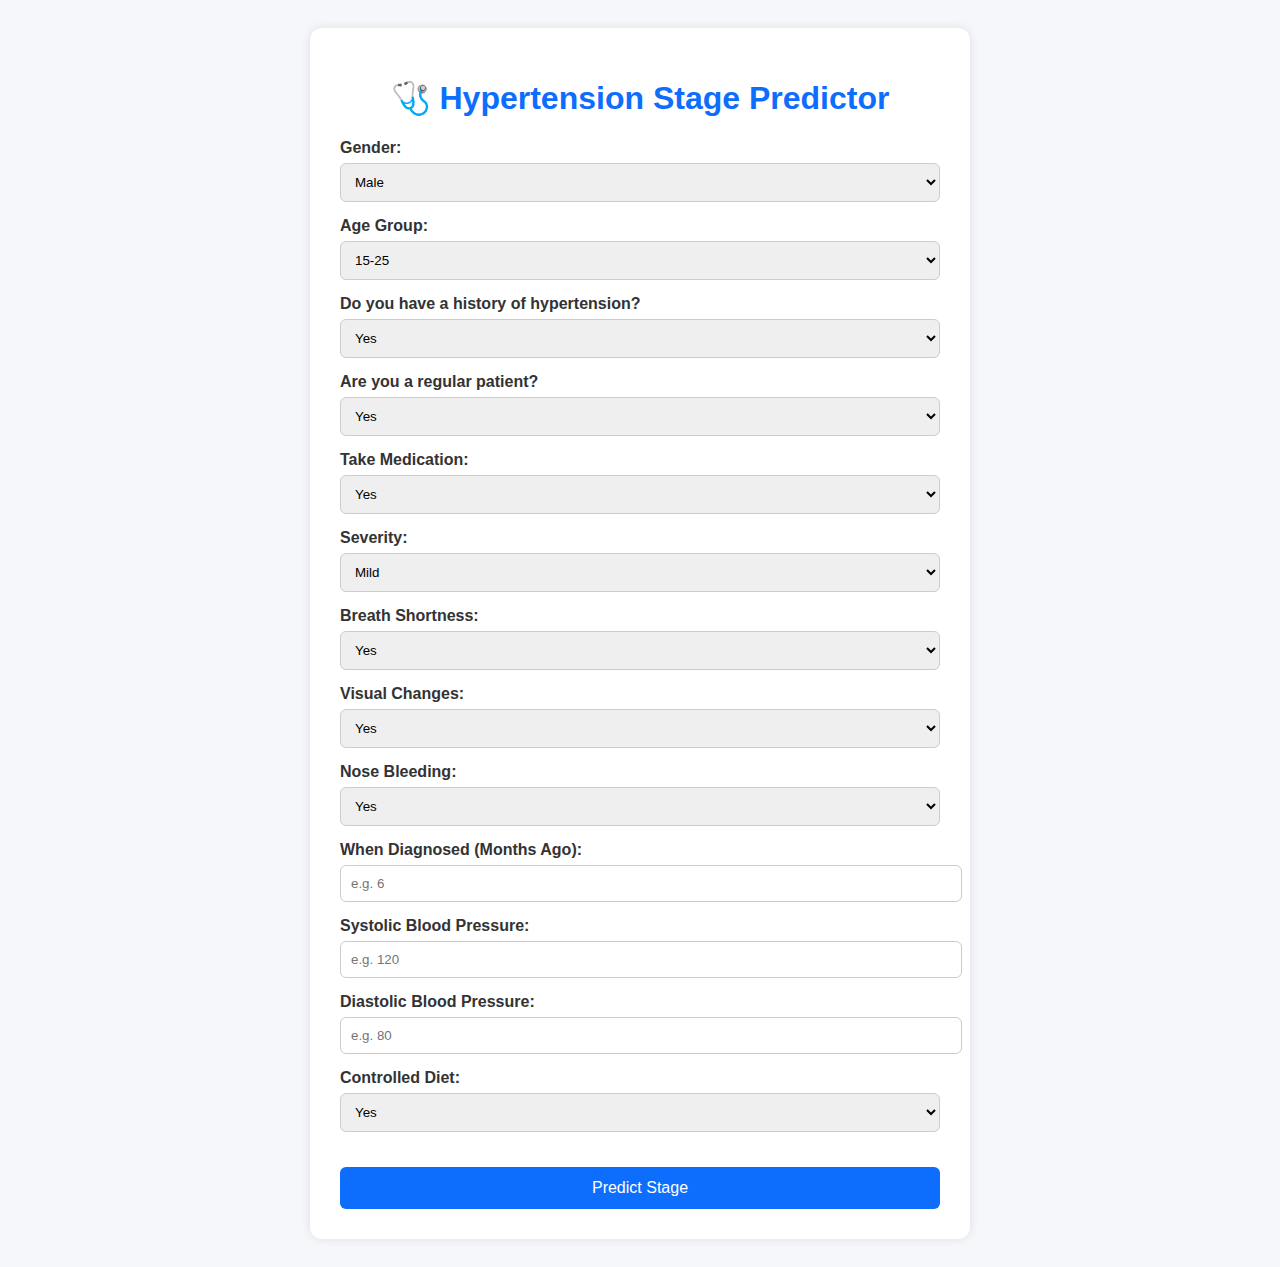
<file: templates/index.html>
<!DOCTYPE html>
<html lang="en">
<head>
    <meta charset="UTF-8">
    <meta name="viewport" content="width=device-width, initial-scale=1.0">
    <title>Hypertension Stage Predictor</title>
    <link rel="stylesheet" href="/static/style.css">
</head>
<body>
    <div class="container">
        <h1>🩺 Hypertension Stage Predictor</h1>
        <form action="/predict" method="POST">
            <div class="form-group">
                <label>Gender:</label>
                <select name="Gender" required>
                    <option value="0">Male</option>
                    <option value="1">Female</option>
                </select>
            </div>

            <div class="form-group">
                <label>Age Group:</label>
                <select name="Age" required>
                    <option value="0">15-25</option>
                    <option value="1">25-35</option>
                    <option value="2">35-45</option>
                    <option value="3">45-55</option>
                    <option value="4">55-65</option>
                    <option value="5">65+</option>
                </select>
            </div>

            <div class="form-group">
                <label>Do you have a history of hypertension?</label>
                <select name="History" required>
                    <option value="1">Yes</option>
                    <option value="0">No</option>
                </select>
            </div>

            <div class="form-group">
                <label>Are you a regular patient?</label>
                <select name="Patient" required>
                    <option value="1">Yes</option>
                    <option value="0">No</option>
                </select>
            </div>

            <div class="form-group">
                <label>Take Medication:</label>
                <select name="TakeMedication" required>
                    <option value="1">Yes</option>
                    <option value="0">No</option>
                </select>
            </div>

            <div class="form-group">
                <label>Severity:</label>
                <select name="Severity" required>
                    <option value="0">Mild</option>
                    <option value="1">Moderate</option>
                    <option value="2">Severe</option>
                </select>
            </div>

            <div class="form-group">
                <label>Breath Shortness:</label>
                <select name="BreathShortness" required>
                    <option value="1">Yes</option>
                    <option value="0">No</option>
                </select>
            </div>

            <div class="form-group">
                <label>Visual Changes:</label>
                <select name="VisualChanges" required>
                    <option value="1">Yes</option>
                    <option value="0">No</option>
                </select>
            </div>

            <div class="form-group">
                <label>Nose Bleeding:</label>
                <select name="NoseBleeding" required>
                    <option value="1">Yes</option>
                    <option value="0">No</option>
                </select>
            </div>

            <div class="form-group">
                <label>When Diagnosed (Months Ago):</label>
                <input type="number" name="Whendiagnoused" placeholder="e.g. 6" required>
            </div>

            <div class="form-group">
                <label>Systolic Blood Pressure:</label>
                <input type="number" name="Systolic" placeholder="e.g. 120" required>
            </div>

            <div class="form-group">
                <label>Diastolic Blood Pressure:</label>
                <input type="number" name="Diastolic" placeholder="e.g. 80" required>
            </div>

            <div class="form-group">
                <label>Controlled Diet:</label>
                <select name="ControlledDiet" required>
                    <option value="1">Yes</option>
                    <option value="0">No</option>
                </select>
            </div>

            <button type="submit">Predict Stage</button>
        </form>
    </div>
</body>
</html>
</file>
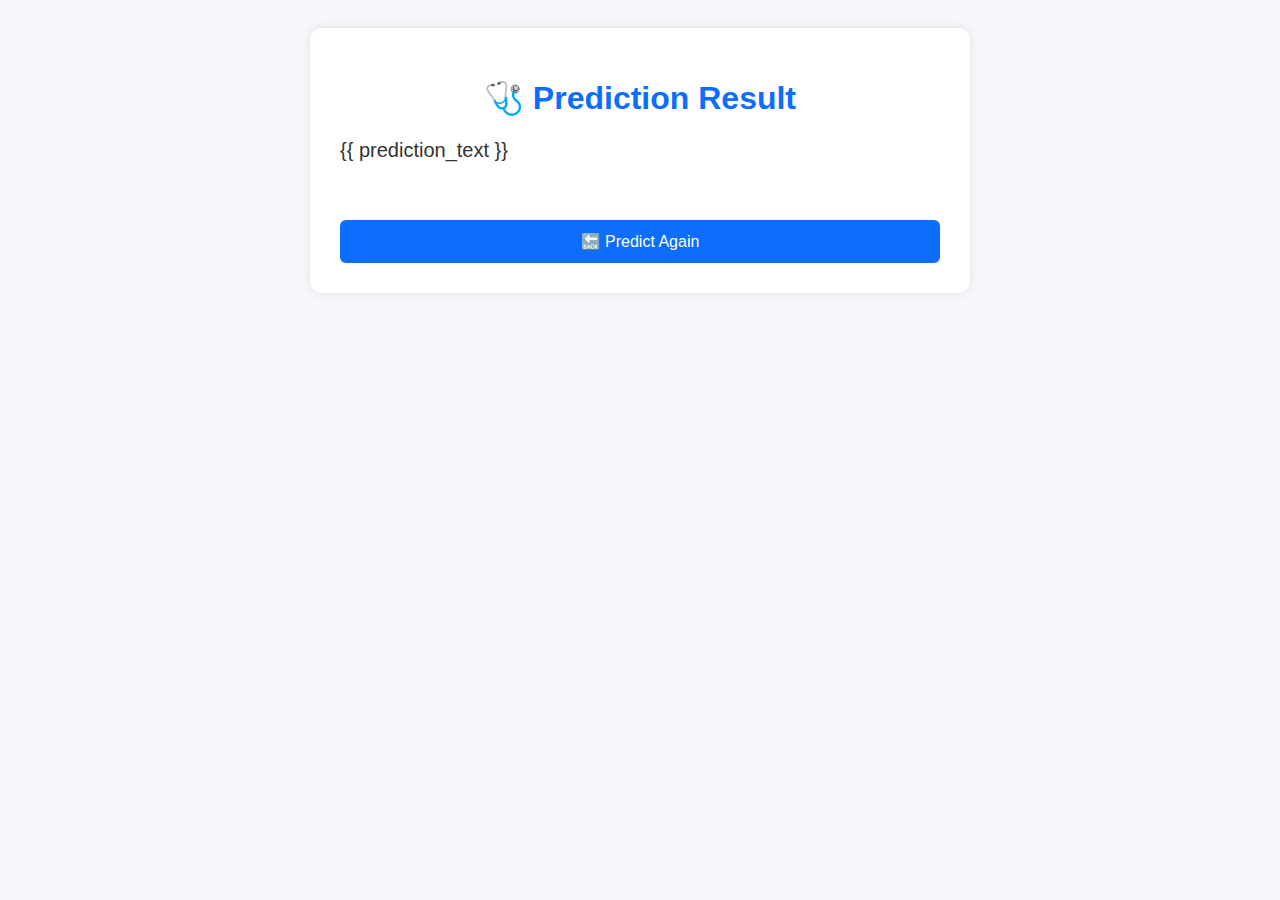
<file: templates/result.html>
<!DOCTYPE html>
<html lang="en">
<head>
    <meta charset="UTF-8">
    <title>Prediction Result</title>
    <link rel="stylesheet" href="/static/style.css">
</head>
<body>
    <div class="container">
        <h1>🩺 Prediction Result</h1>
        <p style="font-size: 20px;">{{ prediction_text }}</p>
        <br>
        <a href="/" style="text-decoration:none;">
            <button>🔙 Predict Again</button>
        </a>
    </div>
</body>
</html>
</file>
<file: static/style.css>
body {
    font-family: 'Segoe UI', Tahoma, Geneva, Verdana, sans-serif;
    background-color: #f5f7fa;
    color: #333;
    padding: 20px;
}

.container {
    max-width: 600px;
    margin: auto;
    background: white;
    padding: 30px;
    border-radius: 12px;
    box-shadow: 0 0 10px rgba(0,0,0,0.1);
}

h1 {
    text-align: center;
    color: #0d6efd;
}

.form-group {
    margin-bottom: 15px;
}

label {
    display: block;
    margin-bottom: 6px;
    font-weight: 600;
}

input, select {
    width: 100%;
    padding: 10px;
    border: 1px solid #ccc;
    border-radius: 6px;
}

button {
    background-color: #0d6efd;
    color: white;
    border: none;
    padding: 12px 20px;
    border-radius: 6px;
    cursor: pointer;
    width: 100%;
    font-size: 16px;
    margin-top: 20px;
}

button:hover {
    background-color: #0b5ed7;
}
</file>
